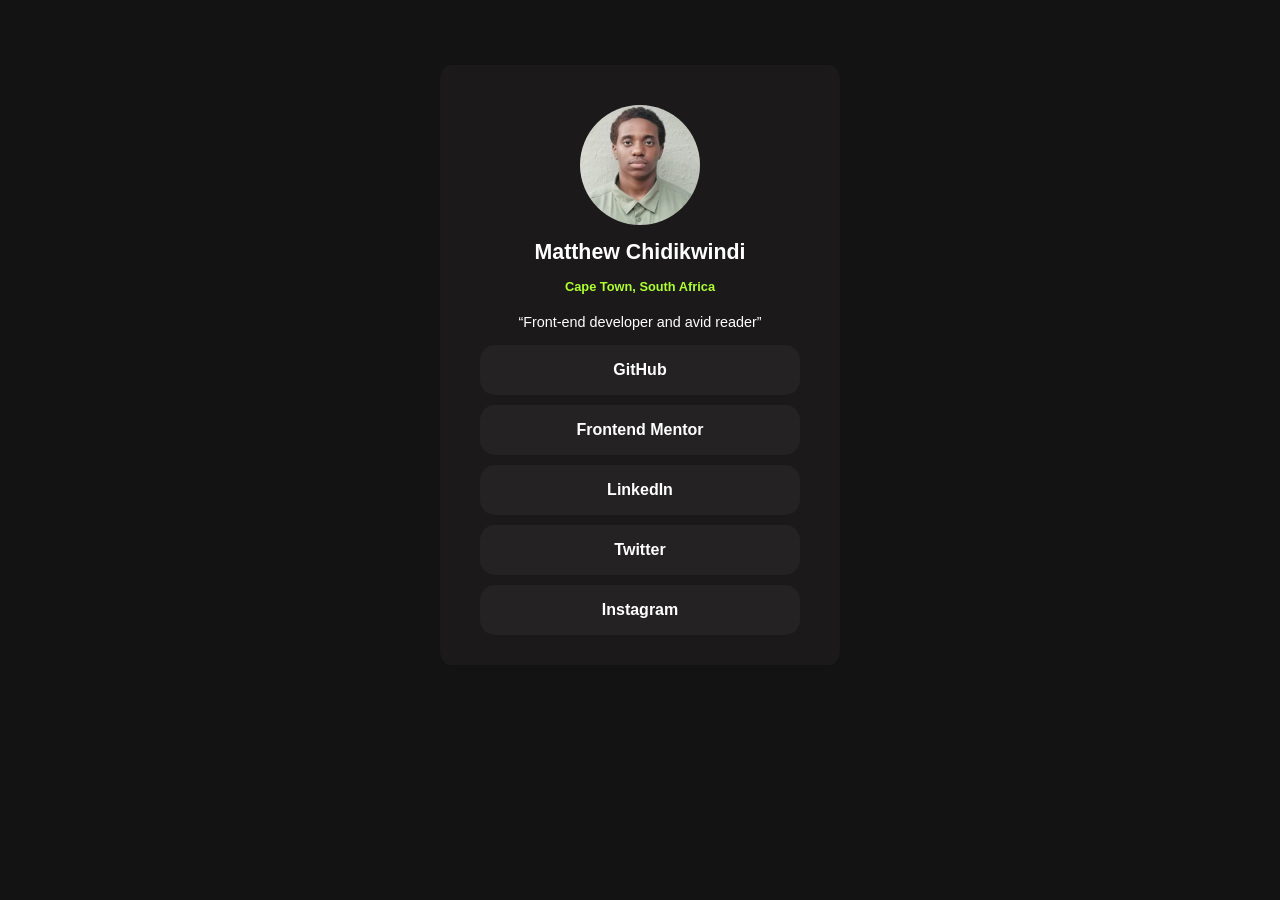
<file: index.html>
<!doctype html>
<html lang="en">
  <head>
    <meta charset="UTF-8">
    <title>Social Links</title>
    <link rel="stylesheet" href="styles.css">
  </head>
  <body>
    <div class="block">
      <a class="image" href="index.html"><img src="Matthew 3.jpg" alt="Formal picture of Matthew."></a>
      <h1>Matthew Chidikwindi</h1>
      <h2>Cape Town, South Africa</h2>
      <p>Front-end developer and avid reader</p>
      <div class="social">
        <a href="https://github.com/shuangjiangb4" target="_blank">GitHub</a>
      </div>
      <div class="social">
        <a
          href="https://www.frontendmentor.io/profile/shuangjiangb4"
          target="_blank"
          >Frontend Mentor</a
        >
      </div>
      <div class="social">
        <a
          href="https://www.linkedin.com/in/matthew-chidikwindi-4637822a0/"
          target="_blank"
          >LinkedIn</a
        >
      </div>
      <div class="social">
        <a href="https://x.com/" target="_blank">Twitter</a>
      </div>
      <div class="social">
        <a href="https://www.instagram.com/mashuu.c/" target="_blank"
          >Instagram</a
        >
      </div>
    </div>
  </body>
</html>
</file>
<file: styles.css>
body {
    background-color: #131313;
    font-family: inter, Helvetica, sans-serif;
    font-size: 8pt;
    color: white;
}

.block {
    background-color: #1b1919;
    width: 400px;
    height: 600px;
    margin: 65px auto;
    border-radius: 2.5%;
}


img {
    width: 120px;
    height: 120px;
    margin: auto;
    padding: 40px;
    border-radius: 50%;
    object-fit: cover;
    object-position: center;
    display: block;
}

h1 {
    text-align: center;
    margin-top: -25px;
}

h2 {
    text-align: center;
    color: greenyellow;
    font-size: 0.8rem;
}

p {
    text-align: center;
    font-size: 0.9rem;
    margin-top: 20px;
}

p::before {
    content: "\201C";
}

p::after {
    content: "\201D";
}

.social {
    display: block;
    margin: auto;
}

.social > a {
    background-color: #242222;
    color: white;
    font-size: 1rem;
    font-weight: 700;
    margin: 10px auto;
    border-radius: 15px;
    width: 320px;
    height: 50px;
    display: flex;
    vertical-align: center;
    align-items: center;
    justify-content: center;
    text-decoration: none;
}

.social > a:active, .social > a:hover{
    background-color: greenyellow;
}

@media (max-width: 375px) {
    .block {
        width: 350px;
    }
}
</file>
